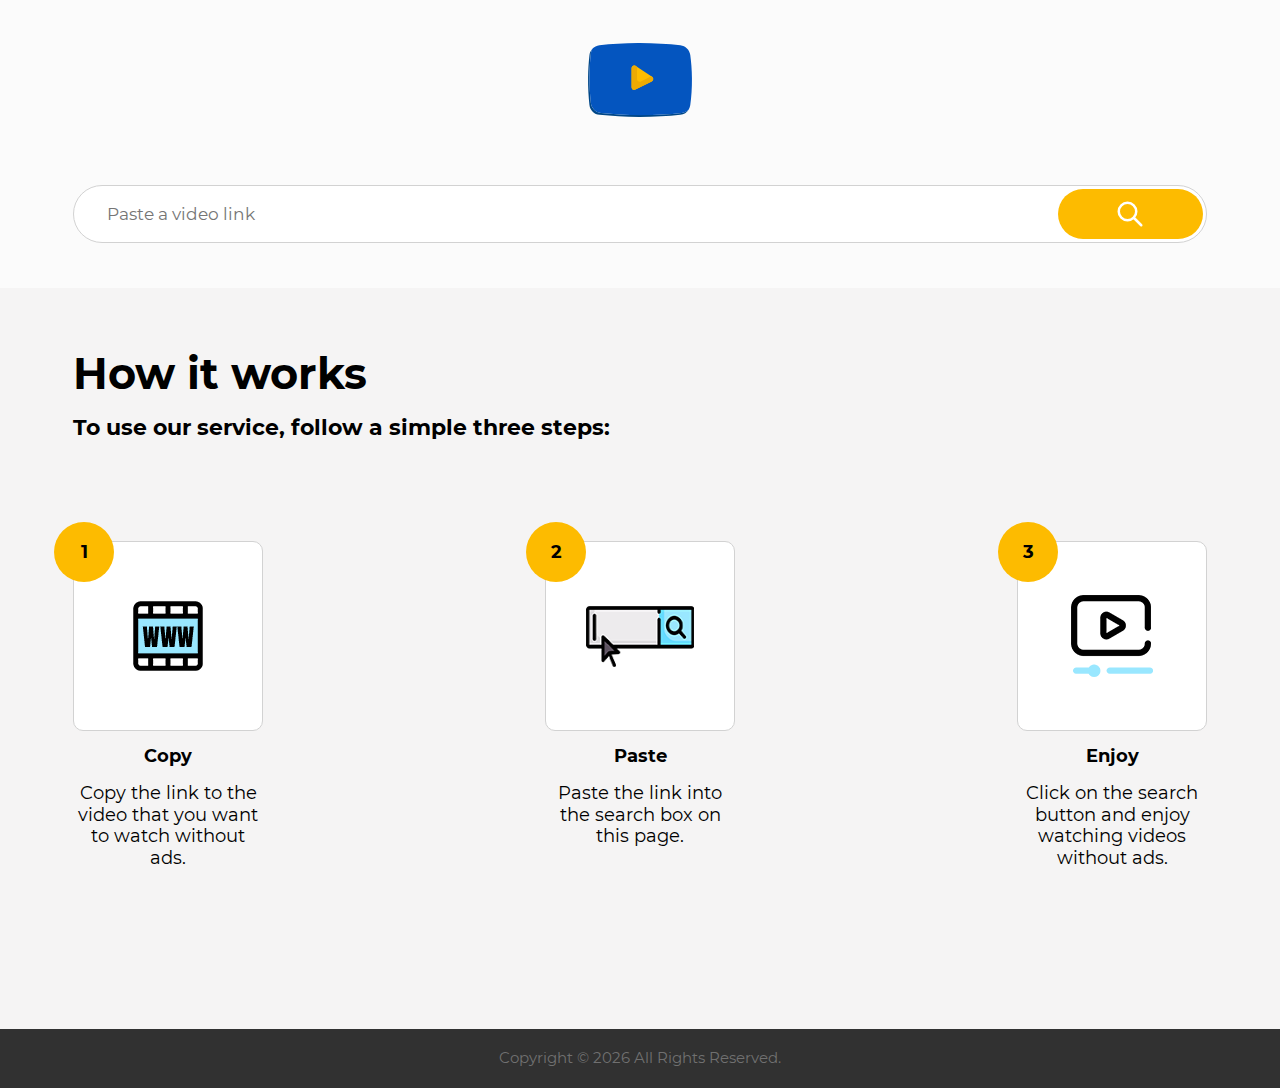
<file: index.html>
<!DOCTYPE html>
<html lang="en">
  <head>
    <!-- Задаем кодировку для страницы -->
    <meta charset="utf-8" />

    <!-- Сообщает Internet Explorer использовать самый новый движок для рендера -->
    <meta http-equiv="x-ua-compatible" content="ie=edge" />

    <!-- Задание тега Viewport для адаптивного отображения страницы -->
    <meta name="viewport" content="width=device-width, initial-scale=1, maximum-scale=1.0" />

    <!-- Тег Description -->
    <meta
      name="description"
      content="Описание сайта содержит не более 150 символов"
    />

    <meta name="theme-color" content="#ffffff" />
    <link rel="icon" type="image/svg+xml" href="./favicon.svg" />
    <link rel="mask-icon" href="./favicon.svg" color="#000000" />
    <link rel="apple-touch-icon" href="./favicon.svg" />

    <!-- Задание тега Title -->
    <title>Video Play</title>

    <!-- FONTS -->
    <link rel="stylesheet" href="./assets/css/stylesheet.css" />

    <!-- STYLES -->
    <link rel="stylesheet" href="./assets/css/reset.css" />
    <link rel="stylesheet" href="./assets/css/main.css" />

    <!-- ICONS -->
  </head>

  <body>
    <div class="wrapper">
      <header class="header">
        <div class="container">
          <div class="header__wrapper">
            <div class="header__logo">
              <a href="/" class="header__logo--link">
                <img
                  width="126"
                  height="90"
                  src="../assets/images/logo.svg"
                  alt="Logo"
                />
              </a>
            </div>
            <form class="header__search" id="js-search-form">
              <p class="error-message"></p>
              <div class="input__wrapper">
                <input
                  type="text"
                  class="header__search--input"
                  placeholder="Paste a video link"
                  id="js-search-input"
                />
                <button
                  type="submit"
                  id="js-submit-btn"
                  class="header__search--button _desktop--button"
                >
                  <svg
                    xmlns="http://www.w3.org/2000/svg"
                    width="30"
                    height="30"
                    fill="none"
                    viewBox="0 0 24 24"
                    stroke="#fff"
                  >
                    <path
                      stroke-linecap="round"
                      stroke-linejoin="round"
                      stroke-width="2"
                      d="M21 21l-6-6m2-5a7 7 0 11-14 0 7 7 0 0114 0z"
                    />
                  </svg>
                </button>
              </div>
              <button
                type="submit"
                id="js-submit-btn"
                class="header__search--button _mobile--button"
              >
                <svg
                  xmlns="http://www.w3.org/2000/svg"
                  width="30"
                  height="30"
                  fill="none"
                  viewBox="0 0 24 24"
                  stroke="#fff"
                >
                  <path
                    stroke-linecap="round"
                    stroke-linejoin="round"
                    stroke-width="2"
                    d="M21 21l-6-6m2-5a7 7 0 11-14 0 7 7 0 0114 0z"
                  />
                </svg>
              </button>
            </form>
          </div>
        </div>
      </header>
      <main class="main">
        <section class="how">
          <div class="container">
            <div class="how__wrapper">
              <div class="how__title">How it works</div>
              <div class="how__subtitle">
                To use our service, follow a simple three steps:
              </div>
              <div class="how__steps steps">
                <div class="step">
                  <div class="step__image" data-step="1">
                    <img
                      width="70"
                      height="70"
                      src="./assets/images/steps/step1.png"
                      alt="Step 1"
                    />
                  </div>
                  <div class="step__title">Copy</div>
                  <div class="step__text">
                    Copy the link to the video that you want to watch without
                    ads.
                  </div>
                </div>
                <div class="step">
                  <div class="step__image" data-step="2">
                    <img
                      width="123"
                      height="61"
                      src="./assets/images/steps/step2.png"
                      alt="Step 2"
                    />
                  </div>
                  <div class="step__title">Paste</div>
                  <div class="step__text">
                    Paste the link into the search box on this page.
                  </div>
                </div>
                <div class="step">
                  <div class="step__image" data-step="3">
                    <img
                      width="82"
                      height="82"
                      src="./assets/images/steps/step3.png"
                      alt="Step 3"
                    />
                  </div>
                  <div class="step__title">Enjoy</div>
                  <div class="step__text">
                    Click on the search button and enjoy watching videos without
                    ads.
                  </div>
                </div>
              </div>
            </div>
          </div>
        </section>
      </main>
      <footer class="footer">
        <div class="container">
          <div class="footer__wrapper">
            <div class="footer__copyright">
              Copyright © <span id="js-year">2021</span> All Rights Reserved.
            </div>
          </div>
        </div>
      </footer>
    </div>
    <!-- SCRIPTS -->
    <script
      src="https://code.jquery.com/jquery-3.6.0.min.js"
      integrity="sha256-/xUj+3OJU5yExlq6GSYGSHk7tPXikynS7ogEvDej/m4="
      crossorigin="anonymous"
    ></script>
    <script defer src="./assets/js/main.js"></script>
    <script defer src="./assets/js/searchVideo.js"></script>
  </body>
</html>
</file>
<file: assets/css/stylesheet.css>
@font-face {
  font-family: "Montserrat";
  src: url("../fonts/Montserrat-Regular.eot");
  src: local("Montserrat Regular"), local("../fonts/Montserrat-Regular"),
    url("../fonts/Montserrat-Regular.eot?#iefix") format("embedded-opentype"),
    url("../fonts/Montserrat-Regular.woff2") format("woff2"),
    url("../fonts/Montserrat-Regular.woff") format("woff"),
    url("../fonts/Montserrat-Regular.ttf") format("truetype");
  font-weight: normal;
  font-style: normal;
  font-display: swap;
}

@font-face {
  font-family: "Montserrat";
  src: url("../fonts/Montserrat-Bold.eot");
  src: local("Montserrat Bold"), local("../fonts/Montserrat-Bold"),
    url("../fonts/Montserrat-Bold.eot?#iefix") format("embedded-opentype"),
    url("../fonts/Montserrat-Bold.woff2") format("woff2"),
    url("../fonts/Montserrat-Bold.woff") format("woff"),
    url("../fonts/Montserrat-Bold.ttf") format("truetype");
  font-weight: bold;
  font-style: normal;
  font-display: swap;
}
</file>
<file: assets/css/main.css>
body {
  font-family: "Montserrat", sans-serif;
  background-color: #f5f4f4;
  line-height: 1.2;
}

.border {
  border: 1px solid red;
}

.wrapper {
  position: relative;
  width: 100%;
  min-height: 100vh;
  overflow-x: hidden;
  display: -webkit-box;
  display: -ms-flexbox;
  display: flex;
  -webkit-box-orient: vertical;
  -webkit-box-direction: normal;
      -ms-flex-direction: column;
          flex-direction: column;
}

.container {
  max-width: calc(1134px + 30px);
  margin: 0 auto;
  padding-left: 15px;
  padding-right: 15px;
}

.error-message {
  color: red;
}

.header {
  padding: 35px 0;
  background-color: #fbfbfb;
}

.header__wrapper {
  display: -webkit-box;
  display: -ms-flexbox;
  display: flex;
  -webkit-box-orient: vertical;
  -webkit-box-direction: normal;
      -ms-flex-direction: column;
          flex-direction: column;
  -webkit-box-align: center;
      -ms-flex-align: center;
          align-items: center;
}

.header__wrapper > *:not(:last-child) {
  margin-bottom: 50px;
}

.header__search {
  width: 100%;
}

.header__search .input__wrapper {
  width: 100%;
  padding: 3px;
  background-color: #fff;
  display: -webkit-inline-box;
  display: -ms-inline-flexbox;
  display: inline-flex;
  -webkit-box-align: center;
      -ms-flex-align: center;
          align-items: center;
  border: 1px solid #d2d2d2;
  border-radius: 9999px;
}

.header__search .input__wrapper .header__search--input {
  width: 100%;
  padding: 10px 30px;
}

@media (max-width: 767px) {
  .header__search .input__wrapper .header__search--input {
    font-size: calc( 14px + 6.8 * ((100vw - 320px) / 1920));
  }
}

@media (min-width: 767px) {
  .header__search .input__wrapper .header__search--input {
    font-size: calc(14px + 4 * (100vw / 1920));
  }
}

.header__search .input__wrapper .header__search--button {
  width: 168px;
}

.header__search > *:not(:last-child) {
  margin-bottom: 10px;
}

.header__search .header__search--button {
  width: 100%;
  padding: 10px 0;
  background-color: #fdbb00;
  display: -webkit-box;
  display: -ms-flexbox;
  display: flex;
  -webkit-box-align: center;
      -ms-flex-align: center;
          align-items: center;
  -webkit-box-pack: center;
      -ms-flex-pack: center;
          justify-content: center;
  border-radius: 9999px;
  cursor: pointer;
  -webkit-transition: background-color 0.2s;
  transition: background-color 0.2s;
}

.header__search .header__search--button:hover {
  background-color: #f3b300;
}

.header__search ._desktop--button {
  display: -webkit-inline-box;
  display: -ms-inline-flexbox;
  display: inline-flex;
}

@media (max-width: 576px) {
  .header__search ._desktop--button {
    display: none;
  }
}

.header__search ._mobile--button {
  display: none;
}

@media (max-width: 576px) {
  .header__search ._mobile--button {
    display: -webkit-inline-box;
    display: -ms-inline-flexbox;
    display: inline-flex;
  }
}

.how {
  padding: 60px 0;
}

.how .how__wrapper .how__title {
  font-weight: bold;
  margin-bottom: 15px;
}

@media (max-width: 767px) {
  .how .how__wrapper .how__title {
    font-size: calc( 34px + 23.8 * ((100vw - 320px) / 1920));
  }
}

@media (min-width: 767px) {
  .how .how__wrapper .how__title {
    font-size: calc(34px + 14 * (100vw / 1920));
  }
}

.how .how__wrapper .how__subtitle {
  font-weight: bold;
}

@media (max-width: 767px) {
  .how .how__wrapper .how__subtitle {
    font-size: calc( 18px + 10.2 * ((100vw - 320px) / 1920));
  }
}

@media (min-width: 767px) {
  .how .how__wrapper .how__subtitle {
    font-size: calc(18px + 6 * (100vw / 1920));
  }
}

.how .how__wrapper .how__steps.steps {
  padding: 100px 0;
  display: -webkit-box;
  display: -ms-flexbox;
  display: flex;
  -ms-flex-wrap: wrap;
      flex-wrap: wrap;
  -webkit-box-pack: justify;
      -ms-flex-pack: justify;
          justify-content: space-between;
}

@media (max-width: 767.99px) {
  .how .how__wrapper .how__steps.steps {
    -webkit-box-pack: center;
        -ms-flex-pack: center;
            justify-content: center;
  }
}

@media (min-width: 410px) {
  .how .how__wrapper .how__steps.steps {
    margin: -20px;
  }
}

.how .how__wrapper .step {
  margin-bottom: 50px;
  width: 190px;
  display: -webkit-box;
  display: -ms-flexbox;
  display: flex;
  -webkit-box-orient: vertical;
  -webkit-box-direction: normal;
      -ms-flex-direction: column;
          flex-direction: column;
  -webkit-box-align: center;
      -ms-flex-align: center;
          align-items: center;
  text-align: center;
}

.how .how__wrapper .step > *:not(:last-child) {
  margin-bottom: 15px;
}

@media (min-width: 410px) {
  .how .how__wrapper .step {
    margin: 20px;
  }
}

.how .how__wrapper .step__image {
  position: relative;
  display: -webkit-inline-box;
  display: -ms-inline-flexbox;
  display: inline-flex;
  -webkit-box-align: center;
      -ms-flex-align: center;
          align-items: center;
  -webkit-box-pack: center;
      -ms-flex-pack: center;
          justify-content: center;
  padding: 40px;
  background-color: #fff;
  border: 1px solid #d2d2d2;
  border-radius: 10px;
  width: 190px;
  height: 190px;
}

.how .how__wrapper .step__image::after {
  content: attr(data-step);
  position: absolute;
  top: -20px;
  left: -20px;
  width: 60px;
  height: 60px;
  line-height: 60px;
  font-size: 18px;
  font-weight: bold;
  background-color: #fdbb00;
  border-radius: 50%;
}

.how .how__wrapper .step__title {
  width: 100%;
  font-size: 18px;
  font-weight: bold;
}

.how .how__wrapper .step__text {
  width: 100%;
  font-size: 18px;
}

.footer {
  padding: 20px 0;
  background-color: #313131;
  color: #707070;
}

.footer .footer__wrapper .footer__copyright {
  text-align: center;
}

@media (max-width: 767px) {
  .footer .footer__wrapper .footer__copyright {
    font-size: calc( 14px + 3.4 * ((100vw - 320px) / 1920));
  }
}

@media (min-width: 767px) {
  .footer .footer__wrapper .footer__copyright {
    font-size: calc(14px + 2 * (100vw / 1920));
  }
}

.video-player {
  padding: 30px 0;
  background-color: #fbfbfb;
}

.video-player__wrapper {
  display: -webkit-box;
  display: -ms-flexbox;
  display: flex;
  overflow-x: hidden;
}

@media (max-width: 567px) {
  .video-player__wrapper {
    -ms-flex-wrap: wrap;
        flex-wrap: wrap;
    -webkit-box-orient: vertical;
    -webkit-box-direction: normal;
        -ms-flex-direction: column;
            flex-direction: column;
  }
}

.video-player__col {
  height: 100vh;
  margin-bottom: 30px;
  overflow-y: scroll;
  overflow-x: hidden;
}

@media (max-width: 740px) {
  .video-player__col {
    -webkit-box-flex: 1;
        -ms-flex: 1;
            flex: 1;
  }
}

.video-player__col-xl {
  display: -webkit-box;
  display: -ms-flexbox;
  display: flex;
  -webkit-box-orient: vertical;
  -webkit-box-direction: normal;
      -ms-flex-direction: column;
          flex-direction: column;
  height: 100vh;
  overflow-y: hidden;
  -webkit-box-flex: 1;
      -ms-flex: 1;
          flex: 1;
  margin-bottom: 30px;
}

@media (min-width: 567px) {
  .video-player__col-xl {
    margin-right: 20px;
  }
}

.video-player__iframe iframe {
  width: 100%;
  aspect-ratio: 2;
}

.video-player .related {
  padding-right: 20px;
}

.video-player .related__title {
  font-size: 18px;
  font-weight: bold;
  margin-bottom: 8px;
}

.video-player .videos {
  display: -webkit-box;
  display: -ms-flexbox;
  display: flex;
  -webkit-box-orient: vertical;
  -webkit-box-direction: normal;
      -ms-flex-direction: column;
          flex-direction: column;
}

.video-player .videos > *:not(:last-child) {
  margin-bottom: 20px;
}

.video {
  width: 300px;
  overflow: hidden;
}

.video > *:not(:last-child) {
  margin-bottom: 8px;
}

.video__image img {
  width: 100%;
}

.video__title {
  font-weight: 16px;
  font-weight: bold;
  white-space: nowrap;
  width: 100%;
  text-overflow: ellipsis;
  overflow: hidden;
}

.video__chips {
  display: -webkit-box;
  display: -ms-flexbox;
  display: flex;
}

.video__chips > *:not(:last-child) {
  margin-right: 10px;
}

.video__chips .chip {
  padding: 5px 7px;
  display: -webkit-inline-box;
  display: -ms-inline-flexbox;
  display: inline-flex;
  -webkit-box-align: center;
      -ms-flex-align: center;
          align-items: center;
  -webkit-box-pack: center;
      -ms-flex-pack: center;
          justify-content: center;
  color: #fff;
  background-color: #7e7e7e;
  border-radius: 999px;
  font-size: 14px;
}

.video__chips .chip__icon {
  display: -webkit-inline-box;
  display: -ms-inline-flexbox;
  display: inline-flex;
  -webkit-box-align: center;
      -ms-flex-align: center;
          align-items: center;
  -webkit-box-pack: center;
      -ms-flex-pack: center;
          justify-content: center;
  margin-right: 5px;
}

.video__chips .chip__icon svg {
  width: 18px;
  height: 18px;
}

.video__chips .chip__text {
  white-space: nowrap;
  overflow: hidden;
  text-overflow: ellipsis;
}

.video-info {
  -webkit-box-flex: 1;
      -ms-flex: 1;
          flex: 1;
  overflow-y: scroll;
  overflow-x: hidden;
}

.video-info__name {
  margin: 24px 0 18px;
  font-size: 16px;
  font-weight: bold;
}

.video-info__sub-info {
  margin-bottom: 18px;
  display: -webkit-box;
  display: -ms-flexbox;
  display: flex;
  -webkit-box-align: center;
      -ms-flex-align: center;
          align-items: center;
  -ms-flex-wrap: wrap;
      flex-wrap: wrap;
}

.video-info__sub-info > *:not(:last-child) {
  margin-right: 30px;
}

.video-info__sub-info > * {
  margin-bottom: 10px;
}

.video-info__channel-name {
  font-size: 14px;
  font-weight: bold;
  color: #0454be;
  white-space: nowrap;
  overflow: hidden;
  text-overflow: ellipsis;
}

.video-info__video-date {
  font-size: 14px;
  font-weight: normal;
  color: #707070;
  white-space: nowrap;
  overflow: hidden;
  text-overflow: ellipsis;
}

.video-info__description {
  text-overflow: ellipsis;
}

.video-info__description .description__link {
  color: #0454be;
}

.video-info__description .description__link:hover {
  text-decoration: underline;
}

.video__placeholder {
  width: 100%;
  aspect-ratio: 2;
  background-color: #c6c6c6;
  -webkit-animation: placeholder 1.5s infinite;
          animation: placeholder 1.5s infinite;
  -webkit-transition: opacity 1.5s;
  transition: opacity 1.5s;
}

.related__placeholder {
  width: 100%;
  -webkit-animation: placeholder 1.5s infinite;
          animation: placeholder 1.5s infinite;
  -webkit-transition: opacity 1.5s;
  transition: opacity 1.5s;
}

.related__placeholder .image {
  height: 150px;
  background-color: #c6c6c6;
}

.related__placeholder .text {
  margin-top: 10px;
  width: 60%;
  height: 30px;
  background-color: #c6c6c6;
}

@-webkit-keyframes placeholder {
  0% {
    opacity: 1;
  }
  25% {
    opacity: 0.7;
  }
  50% {
    opacity: 0.5;
  }
  75% {
    opacity: 0.7;
  }
  100% {
    opacity: 1;
  }
}

@keyframes placeholder {
  0% {
    opacity: 1;
  }
  25% {
    opacity: 0.7;
  }
  50% {
    opacity: 0.5;
  }
  75% {
    opacity: 0.7;
  }
  100% {
    opacity: 1;
  }
}

.channel__videos {
  background-color: #fbfbfb;
}

.channel__videos .channel-info {
  font-size: 18px;
  font-weight: bold;
}

.channel__videos .channel-info #js-channel-title {
  font-weight: normal;
}

.channel__videos .channel__videos__wrapper {
  padding: 50px 0;
  display: -webkit-box;
  display: -ms-flexbox;
  display: flex;
  -webkit-box-pack: center;
      -ms-flex-pack: center;
          justify-content: center;
  -ms-flex-wrap: wrap;
      flex-wrap: wrap;
  margin: -10px;
}

.channel__videos .channel__videos__wrapper .video {
  margin: 10px;
  display: block;
}
/*# sourceMappingURL=main.css.map */
</file>
